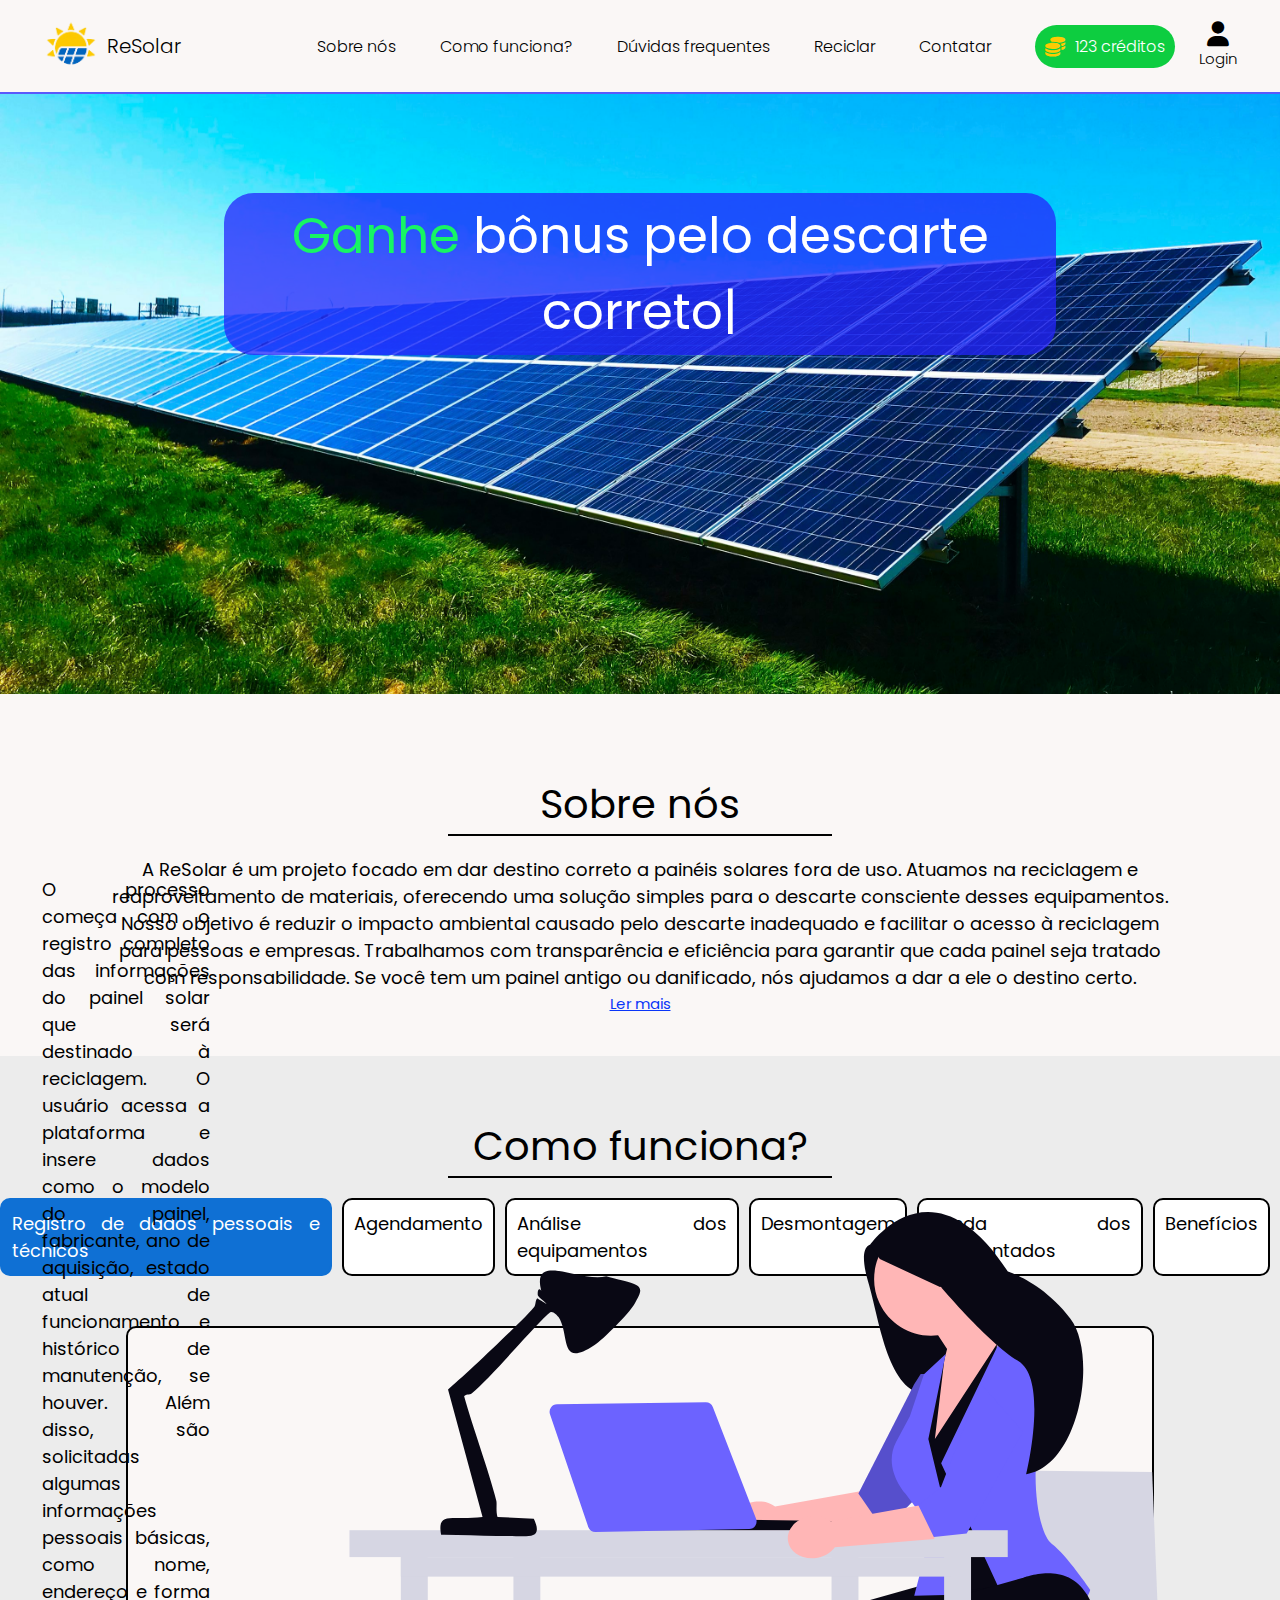
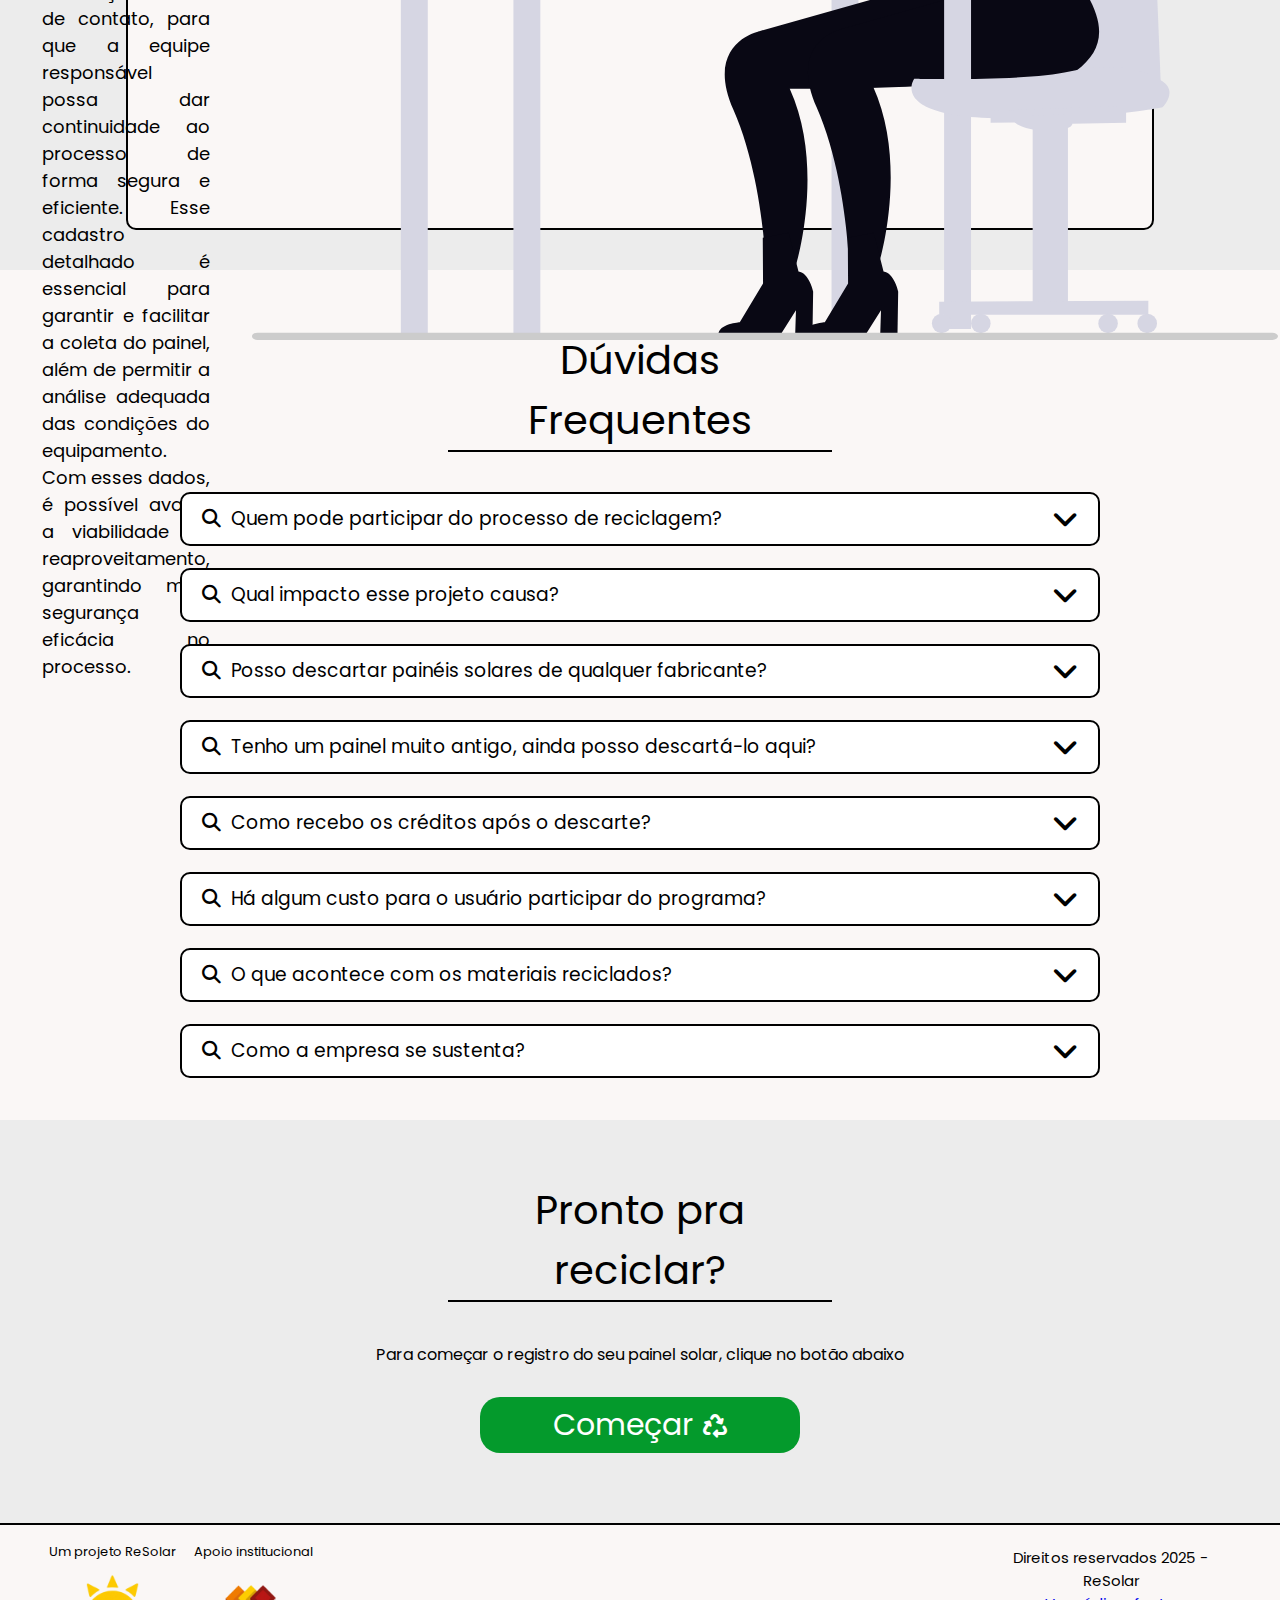
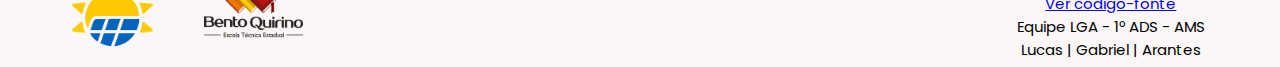
<file: index.html>
<!DOCTYPE html>
<html lang="pt-BR">
    <head>
    <meta charset="UTF-8">
    <meta name="viewport" content="width=device-width, initial-scale=1.0">
    <link rel="stylesheet" href="style.css">
    <link rel="icon" type="image" href="imgs/FavIcon.ico">
    <link rel="stylesheet" href="https://cdnjs.cloudflare.com/ajax/libs/font-awesome/6.7.2/css/all.min.css" integrity="sha512-Evv84Mr4kqVGRNSgIGL/F/aIDqQb7xQ2vcrdIwxfjThSH8CSR7PBEakCr51Ck+w+/U6swU2Im1vVX0SVk9ABhg==" crossorigin="anonymous" referrerpolicy="no-referrer" />
    <title>ReSolar - reciclagem de painéis solares</title>
</head>
<body>

    <button onclick="topFunction()" id="backTop" title="Go to top"><i class="fa-solid fa-angle-up"></i></button> 

    <header>
        <table id="navTable">
            <th id="leftSpace"></th>            
            <th id="navImg">
                <img src="imgs/logo_resolar.png" alt="LogoResolar">
            </th>

            <th id="navTitle">
                <p>ReSolar</p>
            </th>

            <th id="navOptions">
                <a class="navA" href="#sobreNos">Sobre nós</a>
                <a class="navA" href="#comoFunciona">Como funciona?</a>
                <a class="navA" href="#perguntasFrequentes">Dúvidas frequentes</a>
                <a class="navA" href="#reciclar">Reciclar</a>
                <a class="navA" href="mailto:lucas.s.siqueira.2009@gmail.com" target="_blank">Contatar</a>
                <a id="creditos" class="navA"><i class="fa-solid fa-coins"></i>123 créditos </a>
            </th>
            <th id="navLogin">                
                <i id="login" class="fa-solid fa-user"></i>
                <a id="loginTexto">Login</a>
            </th>

            <th id="rightSpace"></th>
        </table>
    </header>


    <div id="bodyBg">
        <img id="fundo" src="imgs/painelSolarFundo.jpg" alt="FundoPainelSolar">
        <h1><span style="color:rgb(23, 245, 100);">Ganhe</span> bônus pelo descarte correto<span id="typeBar">|</span></h1>
    </div>
    

    <div id="sobreNos">
        <h1 id="bodyAbout">Sobre nós</h1>

        <p class="aboutText">A ReSolar é um projeto focado em dar destino correto a painéis solares fora de uso. Atuamos na reciclagem e reaproveitamento de materiais, oferecendo uma solução simples para o descarte consciente desses equipamentos. Nosso objetivo é reduzir o impacto ambiental causado pelo descarte inadequado e facilitar o acesso à reciclagem para pessoas e empresas. Trabalhamos com transparência e eficiência para garantir que cada painel seja tratado com responsabilidade. Se você tem um painel antigo ou danificado, nós ajudamos a dar a ele o destino certo.</p>
        
        <p class="aboutText" id="moreText" style="display: none;">Ao notar o crescimento do uso de energia solar no Brasil e no mundo, percebemos também uma lacuna importante: o descarte adequado de painéis solares que chegam ao fim da vida útil ou são substituídos por modelos mais eficientes. Foi com isso em mente que surgiu a ReSolar — uma iniciativa que conecta usuários a um processo simples e seguro de reciclagem. Quando um painel é descartado por meio da nossa plataforma, ele passa por triagem, desmontagem e reaproveitamento de partes úteis. Materiais como vidro, alumínio, cobre e silício são direcionados para reciclagem industrial. Trabalhamos com responsabilidade ambiental, evitando o acúmulo de resíduos perigosos e promovendo a economia circular. Nosso sistema de creditação também permite que os participantes recebam pelo impacto positivo gerado por sua contribuição.</p>
        
        <p id="lerMais"><a href="" id="lerMaisBtn" onclick="lerMudar(event)">Ler mais</a></p>
    </div>

    <div id="comoFunciona">
        <h1 id="bodyComo">Como funciona?</h1>
        
        <div id="coisas">
            <h3 id="primeiroH3" onclick="comoFunciona(this), op1()">Registro de dados pessoais e técnicos</h3>
            <h3 onclick="comoFunciona(this), op2()">Agendamento</h3>
            <h3 onclick="comoFunciona(this), op3()">Análise dos equipamentos</h3>
            <h3 onclick="comoFunciona(this), op4()">Desmontagem</h3>
            <h3 onclick="comoFunciona(this), op5()">Venda dos desmontados</h3>
            <h3 onclick="comoFunciona(this), op6()">Benefícios</h3>
        </div>

        <div id="comoContent" style="display: flex;">     
           <table style="width: 100%;" id="comoTable">
                <th style="width: 50%;">
                    <p id="comoText"></p>
                </th>

                <th style="width: 50%;">
                    <img src="" alt="ImagemComoFunciona" id="comoImg">
                </th>
            </table>
        </div>
    </div>

    <div id="perguntasFrequentes">
        <h1 id="bodyPerguntas">Dúvidas Frequentes</h1>
        <div id="perguntas">
            <h3 onclick="expand(this)" class="perguntas"><i class="fa-solid fa-magnifying-glass" style="margin: 0 10px 0;"></i>Quem pode participar do processo de reciclagem?<i class="setaExpandir fa-solid fa-angle-down"></i></h3>
            <div class="ans respostaFechada">
                <p>Qualquer pessoa ou empresa que possua painéis solares pode participar do nosso sistema de reciclagem, independentemente da quantidade ou do motivo para o descarte.</p>
            </div>

            <h3 onclick="expand(this)" class="perguntas"><i class="fa-solid fa-magnifying-glass" style="margin: 0 10px 0;"></i>Qual impacto esse projeto causa?<i class="setaExpandir fa-solid fa-angle-down"></i></h3>
            <div class="ans respostaFechada">
                <p>Nosso projeto ajuda a reduzir a poluição ambiental causada pelo descarte incorreto de painéis solares e metais pesados, além de incentivar a reutilização e reciclagem desses materiais, promovendo um consumo mais sustentável.</p>
            </div>

            <h3 onclick="expand(this)" class="perguntas"><i class="fa-solid fa-magnifying-glass" style="margin: 0 10px 0;"></i>Posso descartar painéis solares de qualquer fabricante?<i class="setaExpandir fa-solid fa-angle-down"></i></h3>
            <div class="ans respostaFechada">
                <p>Sim, nosso sistema aceita painéis solares de todas as marcas e modelos, desde que sejam diretamente para geração de energia.</p>
            </div>

            <h3 onclick="expand(this)" class="perguntas"><i class="fa-solid fa-magnifying-glass" style="margin: 0 10px 0;"></i>Tenho um painel muito antigo, ainda posso descartá-lo aqui?<i class="setaExpandir fa-solid fa-angle-down"></i></h3>
            <div class="ans respostaFechada">
                <p>Sim, painéis antigos também são aceitos e você receberá créditos proporcionais ao tempo de uso, incentivando o descarte no momento correto.</p>    
            </div>

            <h3 onclick="expand(this)" class="perguntas"><i class="fa-solid fa-magnifying-glass" style="margin: 0 10px 0;"></i>Como recebo os créditos após o descarte?<i class="setaExpandir fa-solid fa-angle-down"></i></h3>
            <div class="ans respostaFechada">
                <p>Após o fim do processo listado <a href="#comoFunciona">aqui</a>, os créditos são automaticamente adicionados à sua conta para serem usados em descontos em compras futuras.</p>
            </div>

            <h3 onclick="expand(this)" class="perguntas"><i class="fa-solid fa-magnifying-glass" style="margin: 0 10px 0;"></i>Há algum custo para o usuário participar do programa?<i class="setaExpandir fa-solid fa-angle-down"></i></h3>
            <div class="ans respostaFechada">
                <p>Não, o serviço é totalmente gratuito para os usuários, incluindo registro, coleta e reciclagem.</p>
            </div>

            <h3 onclick="expand(this)" class="perguntas"><i class="fa-solid fa-magnifying-glass" style="margin: 0 10px 0;"></i>O que acontece com os materiais reciclados?<i class="setaExpandir fa-solid fa-angle-down"></i></h3>
            <div class="ans respostaFechada">
                <p>Os materiais são separados e vendidos para empresas que reaproveitam vidro, silício, chumbo e outros componentes, contribuindo para a economia circular e redução de resíduos.</p>
            </div>

            <h3 onclick="expand(this)" class="perguntas"><i class="fa-solid fa-magnifying-glass" style="margin: 0 10px 0;"></i>Como a empresa se sustenta?<i class="setaExpandir fa-solid fa-angle-down"></i></h3>
            <div class="ans respostaFechada">
                <p>Uma porcentagem dos lucros recebidos nas vendas dos painéis solares reparados e das matérias primas recicladas é voltada para a empresa e uma outra porcentagem é voltada para a bonificação dos usuários.</p>
            </div>
        </div>
    </div>

    <div id="reciclar">
        <h3 id="bodyReciclar">Pronto pra reciclar?</h3>
        <p id="reciclarOrientações">Para começar o registro do seu painel solar, clique no botão abaixo</p>
        
        <h3 id="reciclarBotão" onclick="abrirReciclar(url)">Começar<i class="fa-solid fa-recycle"></i></h3>
    </div>

    <footer>
        <table style="width: 100%;">
            <th id="leftSpace"></th>            
            <th id="footerImg">
                <div id="resolarFooter">
                    <p>Um projeto ReSolar</p>
                    <img src="imgs/logo_resolar.png" alt="ResolarLogoFooter">
                </div>

                <div id="bentãoFooter">
                    <p>Apoio institucional</p>
                    <img src="imgs/BentãoLogo.png" alt="BentãoLogo">   
                </div>

            </th>

            <th id="footerRights">
                    <h3>Direitos reservados 2025 - ReSolar</h3>
                    <a href="https://github.com/siqueira2009/resolar" target="_blank">Ver código-fonte</a>
                    <h3>Equipe LGA - 1º ADS - AMS</h3>
                    <h3>Lucas | Gabriel | Arantes</h3>
            </th>

            <th id="rightSpace"></th>
        </table>
    </footer>
    <script src="script.js"></script>
</body>
</html>
</file>
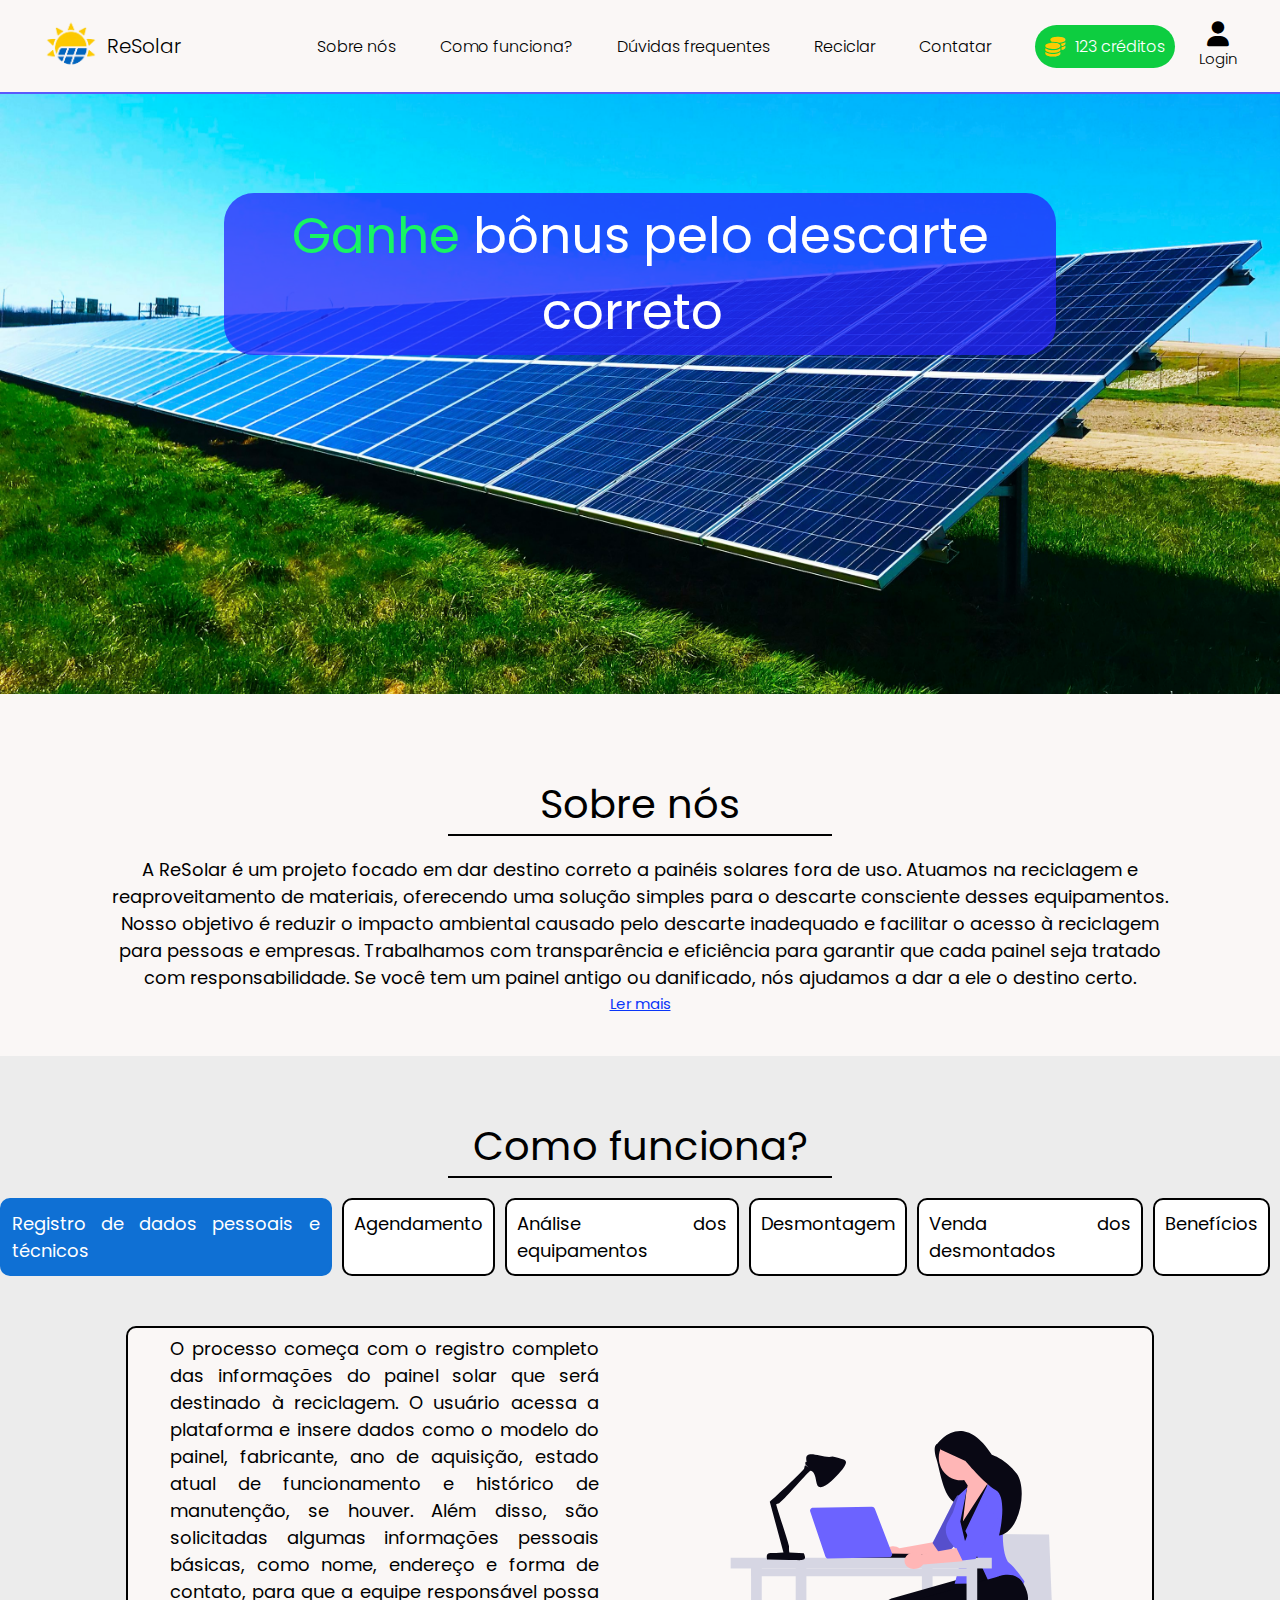
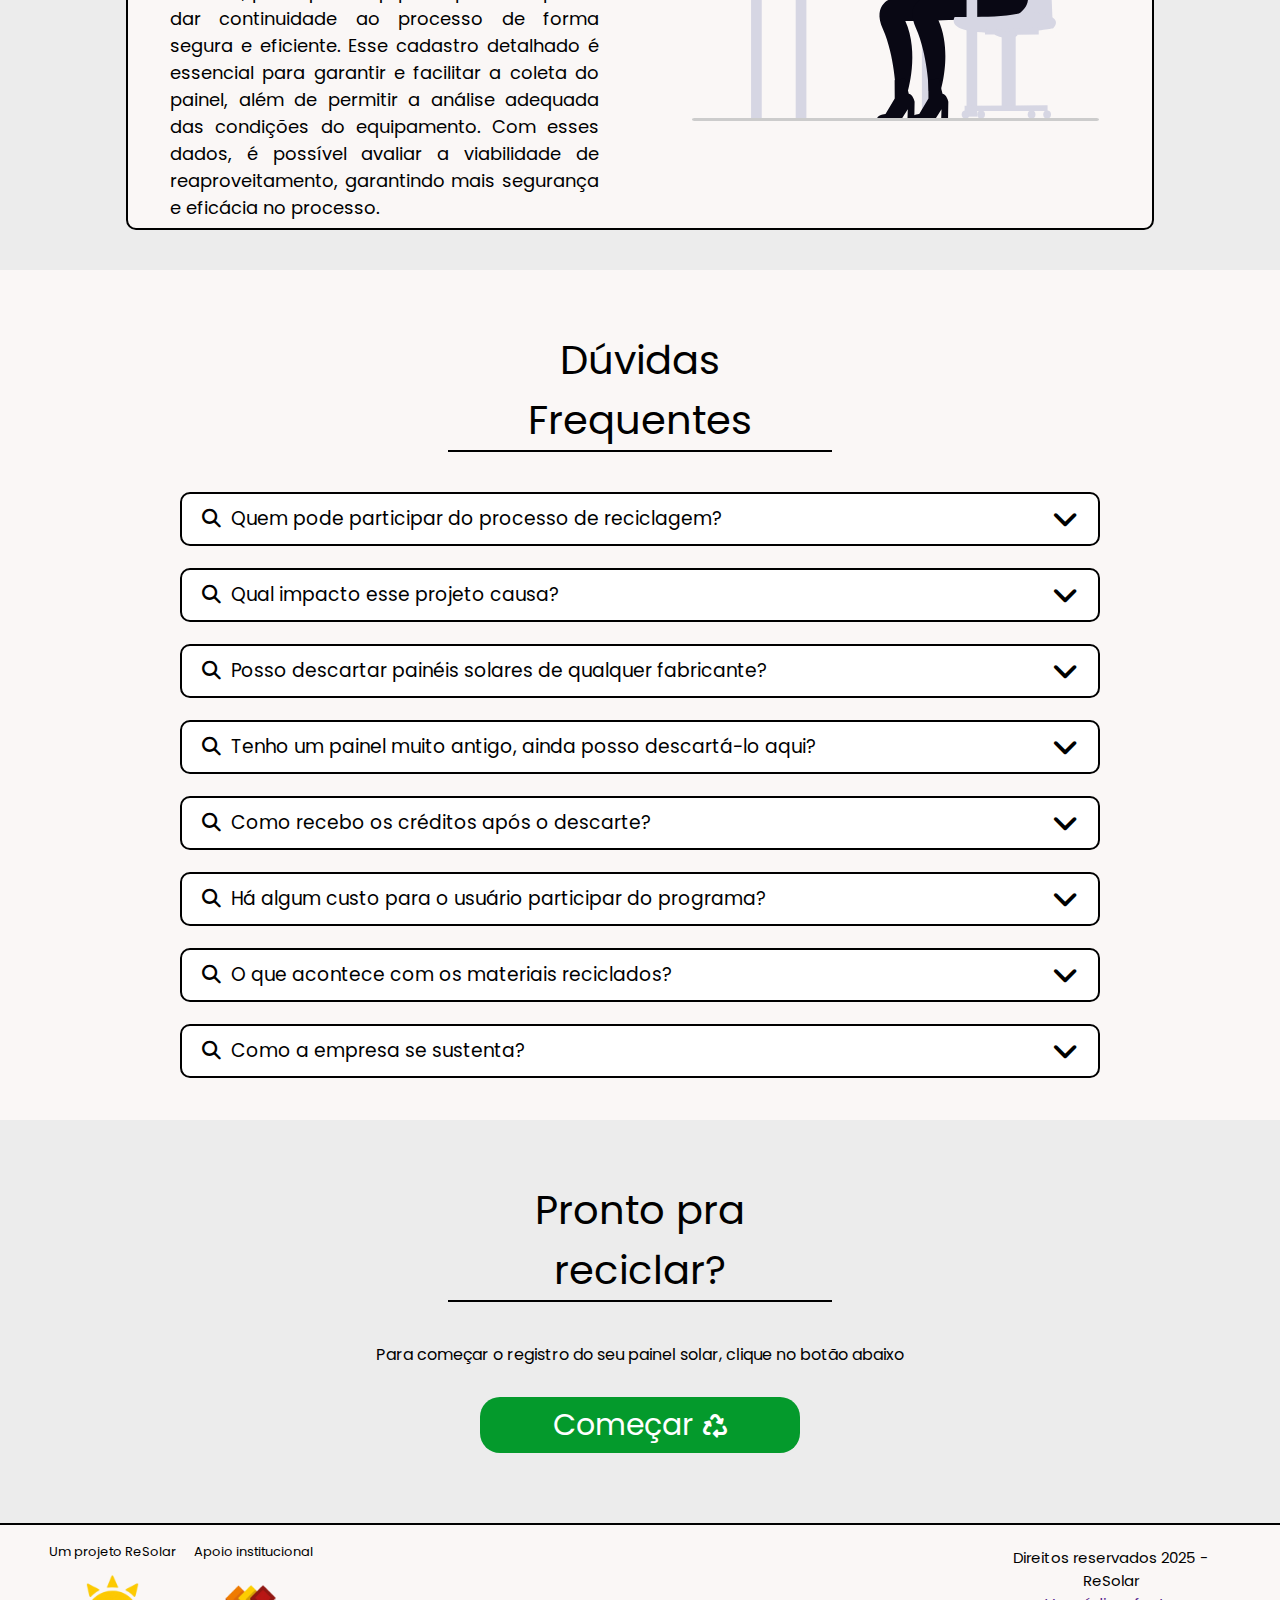
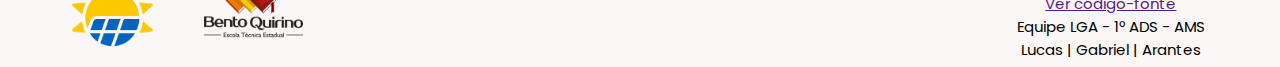
<file: HomePage/index.html>
<!DOCTYPE html>
<html lang="pt-BR">
    <head>
    <meta charset="UTF-8">
    <meta name="viewport" content="width=device-width, initial-scale=1.0">
    <link rel="stylesheet" href="../HomePage/style.css">
    <link rel="icon" type="image" href="../imgs/FavIcon.ico">
    <link rel="stylesheet" href="https://cdnjs.cloudflare.com/ajax/libs/font-awesome/6.7.2/css/all.min.css" integrity="sha512-Evv84Mr4kqVGRNSgIGL/F/aIDqQb7xQ2vcrdIwxfjThSH8CSR7PBEakCr51Ck+w+/U6swU2Im1vVX0SVk9ABhg==" crossorigin="anonymous" referrerpolicy="no-referrer" />
    <title>ReSolar - reciclagem de painéis solares</title>
</head>
<body>

    <button onclick="topFunction()" id="backTop" title="Go to top"><i class="fa-solid fa-angle-up"></i></button> 

    <header>
        <table id="navTable">
            <th id="leftSpace"></th>            
            <th id="navImg">
                <img src="../imgs/logo_resolar.png" alt="LogoResolar">
            </th>

            <th id="navTitle">
                <p>ReSolar</p>
            </th>

            <th id="navOptions">
                <a class="navA" href="#sobreNos">Sobre nós</a>
                <a class="navA" href="#comoFunciona">Como funciona?</a>
                <a class="navA" href="#perguntasFrequentes">Dúvidas frequentes</a>
                <a class="navA" href="#reciclar">Reciclar</a>
                <a class="navA" href="mailto:lucas.s.siqueira.2009@gmail.com" target="_blank">Contatar</a>
                <a id="creditos" class="navA"><i class="fa-solid fa-coins"></i>123 créditos </a>
            </th>
            <th id="navLogin">                
                <i id="login" class="fa-solid fa-user"></i>
                <a id="loginTexto">Login</a>
            </th>

            <th id="rightSpace"></th>
        </table>
    </header>


    <div id="bodyBg">
        <img id="fundo" src="../imgs/painelSolarFundo.jpg" alt="FundoPainelSolar">
        <h1><span style="color:rgb(23, 245, 100);">Ganhe</span> bônus pelo descarte correto<span id="typeBar">|</span></h1>
    </div>
    

    <div id="sobreNos">
        <h1 id="bodyAbout">Sobre nós</h1>

        <p class="aboutText">A ReSolar é um projeto focado em dar destino correto a painéis solares fora de uso. Atuamos na reciclagem e reaproveitamento de materiais, oferecendo uma solução simples para o descarte consciente desses equipamentos. Nosso objetivo é reduzir o impacto ambiental causado pelo descarte inadequado e facilitar o acesso à reciclagem para pessoas e empresas. Trabalhamos com transparência e eficiência para garantir que cada painel seja tratado com responsabilidade. Se você tem um painel antigo ou danificado, nós ajudamos a dar a ele o destino certo.</p>
        
        <p class="aboutText" id="moreText" style="display: none;">Ao notar o crescimento do uso de energia solar no Brasil e no mundo, percebemos também uma lacuna importante: o descarte adequado de painéis solares que chegam ao fim da vida útil ou são substituídos por modelos mais eficientes. Foi com isso em mente que surgiu a ReSolar — uma iniciativa que conecta usuários a um processo simples e seguro de reciclagem. Quando um painel é descartado por meio da nossa plataforma, ele passa por triagem, desmontagem e reaproveitamento de partes úteis. Materiais como vidro, alumínio, cobre e silício são direcionados para reciclagem industrial. Trabalhamos com responsabilidade ambiental, evitando o acúmulo de resíduos perigosos e promovendo a economia circular. Nosso sistema de creditação também permite que os participantes recebam pelo impacto positivo gerado por sua contribuição.</p>
        
        <p id="lerMais"><a href="" id="lerMaisBtn" onclick="lerMudar(event)">Ler mais</a></p>
    </div>

    <div id="comoFunciona">
        <h1 id="bodyComo">Como funciona?</h1>
        
        <div id="coisas">
            <h3 id="primeiroH3" onclick="comoFunciona(this), op1()">Registro de dados pessoais e técnicos</h3>
            <h3 onclick="comoFunciona(this), op2()">Agendamento</h3>
            <h3 onclick="comoFunciona(this), op3()">Análise dos equipamentos</h3>
            <h3 onclick="comoFunciona(this), op4()">Desmontagem</h3>
            <h3 onclick="comoFunciona(this), op5()">Venda dos desmontados</h3>
            <h3 onclick="comoFunciona(this), op6()">Benefícios</h3>
        </div>

        <div id="comoContent" style="display: flex;">     
           <table style="width: 100%;" id="comoTable">
                <th style="width: 50%;">
                    <p id="comoText"></p>
                </th>

                <th style="width: 50%;">
                    <img src="" alt="ImagemComoFunciona" id="comoImg">
                </th>
            </table>
        </div>
    </div>

    <div id="perguntasFrequentes">
        <h1 id="bodyPerguntas">Dúvidas Frequentes</h1>
        <div id="perguntas">
            <h3 onclick="expand(this)" class="perguntas"><i class="fa-solid fa-magnifying-glass" style="margin: 0 10px 0;"></i>Quem pode participar do processo de reciclagem?<i class="setaExpandir fa-solid fa-angle-down"></i></h3>
            <div class="ans respostaFechada">
                <p>Qualquer pessoa ou empresa que possua painéis solares pode participar do nosso sistema de reciclagem, independentemente da quantidade ou do motivo para o descarte.</p>
            </div>

            <h3 onclick="expand(this)" class="perguntas"><i class="fa-solid fa-magnifying-glass" style="margin: 0 10px 0;"></i>Qual impacto esse projeto causa?<i class="setaExpandir fa-solid fa-angle-down"></i></h3>
            <div class="ans respostaFechada">
                <p>Nosso projeto ajuda a reduzir a poluição ambiental causada pelo descarte incorreto de painéis solares e metais pesados, além de incentivar a reutilização e reciclagem desses materiais, promovendo um consumo mais sustentável.</p>
            </div>

            <h3 onclick="expand(this)" class="perguntas"><i class="fa-solid fa-magnifying-glass" style="margin: 0 10px 0;"></i>Posso descartar painéis solares de qualquer fabricante?<i class="setaExpandir fa-solid fa-angle-down"></i></h3>
            <div class="ans respostaFechada">
                <p>Sim, nosso sistema aceita painéis solares de todas as marcas e modelos, desde que sejam diretamente para geração de energia.</p>
            </div>

            <h3 onclick="expand(this)" class="perguntas"><i class="fa-solid fa-magnifying-glass" style="margin: 0 10px 0;"></i>Tenho um painel muito antigo, ainda posso descartá-lo aqui?<i class="setaExpandir fa-solid fa-angle-down"></i></h3>
            <div class="ans respostaFechada">
                <p>Sim, painéis antigos também são aceitos e você receberá créditos proporcionais ao tempo de uso, incentivando o descarte no momento correto.</p>    
            </div>

            <h3 onclick="expand(this)" class="perguntas"><i class="fa-solid fa-magnifying-glass" style="margin: 0 10px 0;"></i>Como recebo os créditos após o descarte?<i class="setaExpandir fa-solid fa-angle-down"></i></h3>
            <div class="ans respostaFechada">
                <p>Após o fim do processo listado <a href="#comoFunciona">aqui</a>, os créditos são automaticamente adicionados à sua conta para serem usados em descontos em compras futuras.</p>
            </div>

            <h3 onclick="expand(this)" class="perguntas"><i class="fa-solid fa-magnifying-glass" style="margin: 0 10px 0;"></i>Há algum custo para o usuário participar do programa?<i class="setaExpandir fa-solid fa-angle-down"></i></h3>
            <div class="ans respostaFechada">
                <p>Não, o serviço é totalmente gratuito para os usuários, incluindo registro, coleta e reciclagem.</p>
            </div>

            <h3 onclick="expand(this)" class="perguntas"><i class="fa-solid fa-magnifying-glass" style="margin: 0 10px 0;"></i>O que acontece com os materiais reciclados?<i class="setaExpandir fa-solid fa-angle-down"></i></h3>
            <div class="ans respostaFechada">
                <p>Os materiais são separados e vendidos para empresas que reaproveitam vidro, silício, chumbo e outros componentes, contribuindo para a economia circular e redução de resíduos.</p>
            </div>

            <h3 onclick="expand(this)" class="perguntas"><i class="fa-solid fa-magnifying-glass" style="margin: 0 10px 0;"></i>Como a empresa se sustenta?<i class="setaExpandir fa-solid fa-angle-down"></i></h3>
            <div class="ans respostaFechada">
                <p>Uma porcentagem dos lucros recebidos nas vendas dos painéis solares reparados e das matérias primas recicladas é voltada para a empresa e uma outra porcentagem é voltada para a bonificação dos usuários.</p>
            </div>
        </div>
    </div>

    <div id="reciclar">
        <h3 id="bodyReciclar">Pronto pra reciclar?</h3>
        <p id="reciclarOrientações">Para começar o registro do seu painel solar, clique no botão abaixo</p>
        
        <h3 id="reciclarBotão" onclick="abrirReciclar(url)">Começar<i class="fa-solid fa-recycle"></i></h3>
    </div>

    <footer>
        <table style="width: 100%;">
            <th id="leftSpace"></th>            
            <th id="footerImg">
                <div id="resolarFooter">
                    <p>Um projeto ReSolar</p>
                    <img src="../imgs/logo_resolar.png" alt="ResolarLogoFooter">
                </div>

                <div id="bentãoFooter">
                    <p>Apoio institucional</p>
                    <img src="../imgs/BentãoLogo.png" alt="BentãoLogo">   
                </div>

            </th>

            <th id="footerRights">
                    <h3>Direitos reservados 2025 - ReSolar</h3>
                    <a href="">Ver código-fonte</a>
                    <h3>Equipe LGA - 1º ADS - AMS</h3>
                    <h3>Lucas | Gabriel | Arantes</h3>
            </th>

            <th id="rightSpace"></th>
        </table>
    </footer>
    <script src="../HomePage/script.js"></script>
</body>
</html>
</file>
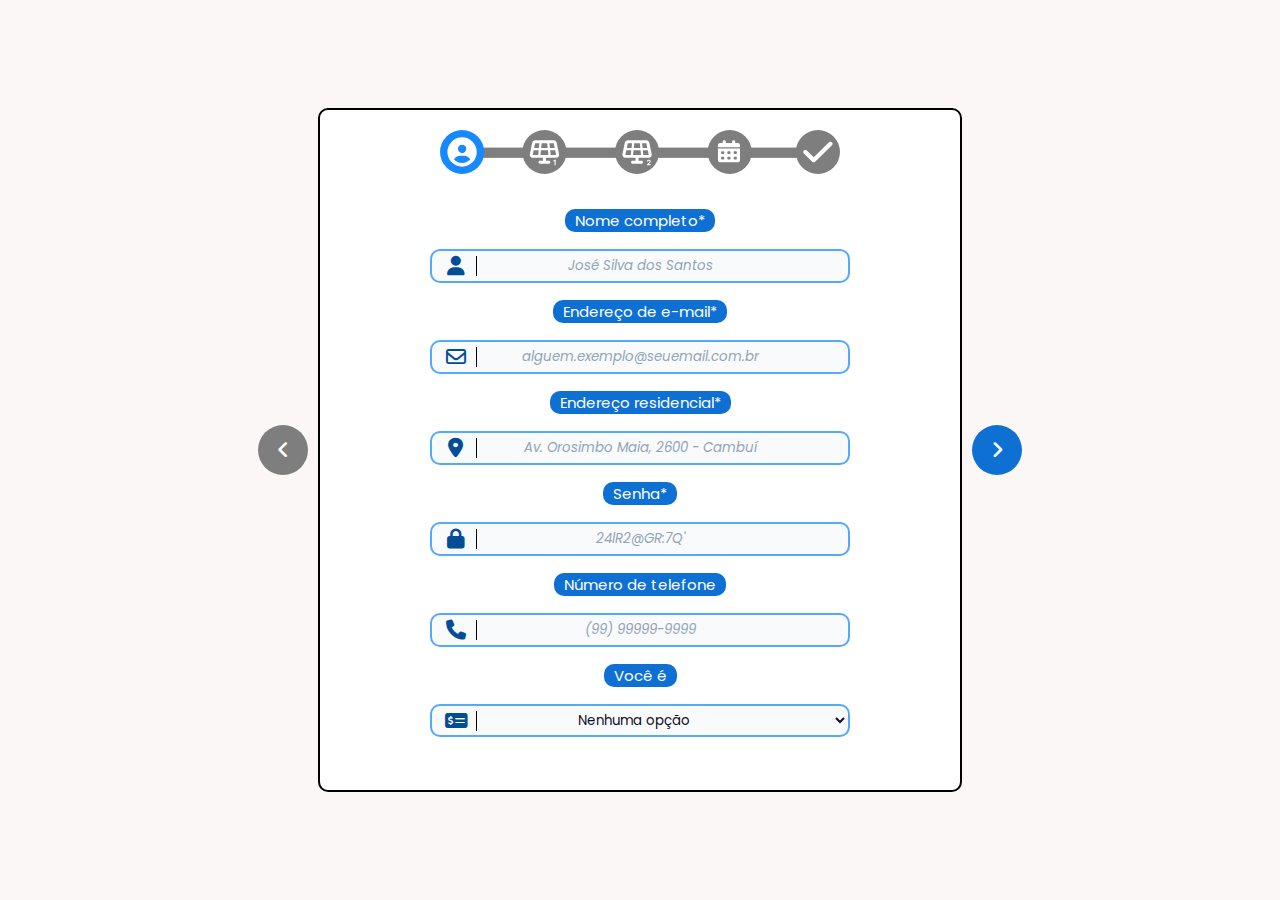
<file: Forms/forms.html>
<!DOCTYPE html>
<html lang="pt-BR">
<head>
    <meta charset="UTF-8">
    <meta name="viewport" content="width=device-width, initial-scale=1.0">
    <link rel="stylesheet" href="../Forms/style.css">
    <link rel="icon" type="image" href="../imgs/FavIcon.ico">
    <link rel="stylesheet" href="https://cdnjs.cloudflare.com/ajax/libs/font-awesome/6.7.2/css/all.min.css" integrity="sha512-Evv84Mr4kqVGRNSgIGL/F/aIDqQb7xQ2vcrdIwxfjThSH8CSR7PBEakCr51Ck+w+/U6swU2Im1vVX0SVk9ABhg==" crossorigin="anonymous" referrerpolicy="no-referrer" />
    <title>ReSolar - Registro</title>
</head>
<body>
    <button id="voltar" onclick="voltar()"><i class="fa-solid fa-angle-left"></i></button>

    <div id="body">
        <img src="../imgs/Forms/Etapa_1.svg" alt="" id="imgEtapa">

        <form id="formPessoal" style="display: flex;" onsubmit="submitForm()">
            <p class="formTitle">Nome completo*</p>
            <div class="inputIconContainer">
                <i class="fa-solid fa-user inputIcons"></i>
                <input id="nomeCompleto" name="nomeCompleto" type="text" class="input" placeholder="José Silva dos Santos" required>
            </div>
            
            <p class="formTitle">Endereço de e-mail*</p>
            <div class="inputIconContainer">
                <i class="fa-regular fa-envelope inputIcons"></i>  
                <input id="email" name="email" type="email" class="input" placeholder="alguem.exemplo@seuemail.com.br" required>
            </div>

            <p class="formTitle">Endereço residencial*</p>
            <div class="inputIconContainer">
                <i class="fa-solid fa-location-dot inputIcons"></i>
                <input id="endereço" name="endereço" type="text" class="input" placeholder="Av. Orosimbo Maia, 2600 - Cambuí" required>
            </div>

            <p class="formTitle">Senha*</p>
            <div class="inputIconContainer">
                <i class="fa-solid fa-lock inputIcons"></i>
                <input id="senha" name="senha" type="password" class="input" placeholder="24lR2@GR:7Q'" required>
            </div>

            <p class="formTitle">Número de telefone</p>
            <div class="inputIconContainer">
                <i class="fa-solid fa-phone inputIcons"></i>
                <input id="telefone" name="telefone" type="text" class="input" placeholder="(99) 99999-9999">
            </div>

            <p class="formTitle">Você é</p>
            <div class="inputIconContainer">
                <i class="fa-solid fa-money-check-dollar inputIcons"></i>
                <select id="tipoPessoa" style="height: 33px;" name="tipoPessoa" class="input">
                    <option value="------" selected>Nenhuma opção</option>
                    <option value="Pessoa Física" class="options">CPF - Pessoa Física</option>
                    <option value="Pessoa Jurídica" class="options">CNPJ - Pessoa Jurídica</option>
                </select>
            </div>
        </form>

        <form id="formPainel" style="display: none;">
            <p class="formTitle">Marca*</p>
            <div class="inputIconContainer">
                <i class="fa-solid fa-store inputIcons"></i>
                <input id="marca" name="marca" type="text" class="input" placeholder="Jinko, BYD, Canadian Solar..." required>
            </div>

            <p class="formTitle">Modelo*</p>
            <div class="inputIconContainer">
                <i class="fa-solid fa-tag inputIcons"></i>
                <input id="modelo" name="modelo" type="text" class="input" placeholder="TigerNeo, MLK-36, CS6W-550MS..." required>
            </div>
            
            <p class="formTitle">Potência (em Watts)</p>
            <div class="inputIconContainer">
                <i class="fa-solid fa-bolt inputIcons"></i>
                <input id="potência" name="potência" type="text" class="input" placeholder="300W" required>
            </div>

            <p class="formTitle">Ano de fabricação*</p>
            <div class="inputIconContainer">
                <i class="fa-solid fa-gear inputIcons"></i>  
                <input id="dataFabri" name="dataFabri" type="date" class="input" required>
            </div>

            <p class="formTitle">Ano de instalação*</p>
            <div class="inputIconContainer">
                <i class="fa-solid fa-toolbox inputIcons"></i>
                <input id="dataInst" name="dataInst" type="date" class="input" placeholder="440W" min="0" required>
            </div>

            <p class="formTitle">Qual é o tipo do inversor solar?*</p>
            <div class="inputIconContainer">
                <i class="fa-solid fa-power-off inputIcons"></i>
                <select id="inversor" style="height: 33px;" name="tipoInversor" class="input" required>
                    <option value="" disabled selected></option>
                    <option value="On-Grid" class="options">On-Grid</option>
                    <option value="Off-Grid" class="options">Off-Grid</option>
                    <option value="String" class="options">String</option>
                    <option value="Híbrido" class="options">Híbrido</option>
                    <option value="Microinversor" class="options">Microinversor</option>
                    <option value="Central" class="options">Central</option>
                </select>
            </div>
        </form>
        
        <form id="formPainel2" style="display: none;">
            <p class="formTitle">Qual é o tipo do painel?*</p>
            <div class="inputIconContainer">
                <i class="fa-solid fa-solar-panel inputIcons"></i>
                <select id="tipo" style="height: 33px;" name="tipoPainel" class="input" required>
                    <option value="" disabled selected></option>
                    <option value="Monocristalino" class="options">Monocristalino</option>
                    <option value="Policristalino" class="options">Policristalino</option>
                    <option value="Híbrido" class="options">Híbrido</option>
                    <option value="Filme fino" class="options">Filme fino (a-Si, CdTe, CIGS)</option>
                </select>
            </div>

            <p class="formTitle">Este painel ainda funciona?*</p>
            <div class="inputIconContainer">
                <i class="fa-solid fa-sun inputIcons"></i>
                <select id="funcionamento" style="height: 33px;" name="funcionamento" class="input" required>
                    <option value="" disabled selected></option>
                    <option value="Sim" class="options">Sim</option>
                    <option value="Parcialmente" class="options">Parcialmente</option>
                    <option value="Não" class="options">Não</option>
                </select>
            </div>
            
            <p class="formTitle">Qual é o estado deste painel?*</p>
            <div class="inputIconContainer">
                <i class="fa-solid fa-certificate inputIcons"></i>
                <select id="estado" style="height: 33px;" name="estado" class="input" required>
                    <option value="" disabled selected></option>
                    <option value="Inteiro" class="options">Inteiro</option>
                    <option value="Trincado" class="options">Trincado</option>
                    <option value="Quebrado" class="options">Quebrado</option>
                </select>
            </div>

            <p class="formTitle">Motivo para descarte*</p>
            <div class="inputIconContainer">
                <i class="fa-solid fa-pencil inputIcons"></i>
                <select id="motivo" style="height: 33px;" name="motivo" class="input" required>
                    <option value="" disabled selected></option>
                    <option value="Quebra" class="options">Quebra</option>
                    <option value="Fim da vida útil" class="options">Fim da vida útil (25 ~ 30 anos)</option>
                    <option value="Troca" class="options">Troca</option>
                    <option value="Desinstalação" class="options">Desinstalação</option>
                </select>
            </div>

            <p class="formTitle">Quantidade de painéis*</p>
            <div class="inputIconContainer">
                <i class="fa-solid fa-hashtag inputIcons"></i>
                <input id="quantidade" name="quantidade" type="number" class="input" placeholder="1, 4, 6..." min="1" required>
            </div>
            
            <p class="formTitle">Imagens</p>
            <div class="inputIconContainer">
                <i class="fa-solid fa-images inputIcons"></i>
                <input id="imagens" name="imagens" type="file" class="input" min="1" accept="image/*">
            </div>
        </form>

        <form id="formData" style="display: none;">

            <p class="formTitle">Data para coleta*</p>
            <div class="inputIconContainer">
                <i class="fa-solid fa-calendar-days inputIcons"></i>  
                <input id="inputDateColeta" name="dataColeta" type="date" class="input" required min="" max="" onchange="atualizarResumo()" required>
            </div>

            <p class="formTitle">Hora para coleta*</p>
            <div class="inputIconContainer">
                <i class="fa-solid fa-clock inputIcons"></i>  
                <input id="inputTimeColeta" name="horaColeta" type="time" class="input" required min="08:00" max="17:00" onchange="atualizarResumo()" required>
            </div>

            <p class="formTitle">Endereço para coleta*</p>
            <div class="inputIconContainer" style="margin-bottom: 0px;">
                <i class="fa-solid fa-truck inputIcons"></i>  
                <input style="padding: 0px 12% 0px;" id="endereçoColeta" name="endereçoColeta" type="text" class="input" placeholder="Rua dos Andradas, 140 –  Santa Ifigênia" onchange="atualizarResumo()" required>
            </div>
            <div class="inputIconContainer" style="margin-top: 5px;">
                <input style="width: 10%" id="mesmoEndereço" name="mesmoEndereço" type="checkbox" class="input" onchange="pegarEndereço()">
                <label for="endereçoColeta" id="mesmoEndereçoLabel">Usar mesmo endereço residencial?</label>
            </div>

            <h4 id="resumoAgendamento"></h4>

        </form>

        <div id="resumoFinal" style="display: none;">
            <table id="resumoTable" style="width: 100%;">
                <tr>
                    <th>Nome</th>
                    <td id="tableNome"></td>
                </tr>
                <tr>
                    <th>E-mail</th>
                    <td id="tableEmail"></td>
                </tr>
                <tr>
                    <th>Endereço</th>
                    <td id="tableEndereco"></td>
                </tr>
                <tr>
                    <th>Telefone</th>
                    <td id="tableTelefone"></td>
                </tr>
                <tr>
                    <th>Tipo de pessoa</th>
                    <td id="tableTipoPessoa"></td>
                </tr>
                <tr>
                    <th>Marca</th>
                    <td id="tableMarca"></td>
                </tr>
                <tr>
                    <th>Modelo</th>
                    <td id="tableModelo"></td>
                </tr>

                <tr>
                    <th>Potência</th>
                    <td id="tablePotencia"></td>
                </tr>

                <tr>
                    <th>Ano de fabricação</th>
                    <td id="tableDataFabricacao"></td>
                </tr>

                <tr>
                    <th>Ano de instalação</th>
                    <td id="tableDataInstalacao"></td>
                </tr>

                <tr>
                    <th>Tipo de inversor</th>
                    <td id="tableTipoInversor"></td>
                </tr>

                <tr>
                    <th>Tipo de painel</th>
                    <td id="tableTipoPainel"></td>
                </tr>

                <tr>
                    <th>Estado de funcionalidade</th>
                    <td id="tableEstadoFuncionalidade"></td>
                </tr>

                <tr>
                    <th>Estado físico</th>
                    <td id="tableEstadoFisico"></td>
                </tr>

                <tr>
                    <th>Motivo para descarte</th>
                    <td id="tableMotivoDescarte"></td>
                </tr>

                <tr>
                    <th>Quantidade de painéis</th>
                    <td id="tableQuantidadePaineis"></td>
                </tr>

                <tr>
                    <th>Data de coleta</th>
                    <td id="tableDataColeta"></td>
                </tr>

                <tr>
                    <th>Horário para coleta</th>
                    <td id="tableHorarioColeta"></td>
                </tr>

                <tr>
                    <th>Endereço para coleta</th>
                    <td id="tableEnderecoColeta"></td>
                </tr>
            </table>
        </div>

        <div id="completo" style="display: none">
            <img src="../imgs/Forms/FormsCompleted.svg" alt="Forms Completo" id="imgCompleto">   
            <h2 id="completoTitle">Registro completo!</h2>
            <h5 id="códigoPedido"></h5>
        </div>
    </div>

    
    <button id="avançar" type="button" onclick="avancar()"><i class="fa-solid fa-angle-right"></i></button>

    <script src="../Forms/script.js"></script>
</body>
</html>
</file>
<file: style.css>
@import url('https://fonts.googleapis.com/css2?family=Poppins:ital,wght@0,100;0,200;0,300;0,400;0,500;0,600;0,700;0,800;0,900;1,100;1,200;1,300;1,400;1,500;1,600;1,700;1,800;1,900&family=Roboto:ital,wght@0,100..900;1,100..900&display=swap');
*{
    margin: 0;
    padding: 0;
}

html {
  scroll-behavior: smooth;
}

body {
    margin: 0;
    background-color: #FAF7F6;
}

#navTable {
    width: 100%;
    border-bottom: 2px rgba(36, 36, 252, 0.75) solid;

    user-select: none;
}

#navOptions {
    padding: 20px 0px 20px;
    width: 80%;
    text-align: right;
}

#navImg {
    text-align: left;
}

#navTitle {
    font-family: "Poppins", sans-serif;
    font-weight: 300;
    font-style: normal;
    font-size: 14px;
    color: black;
}

#navImg img{
    width: 110%;
    height: 110%;
}

#rightSpace, #leftSpace {
    width: 3%;
}

.navA {
    font-family: "Poppins", sans-serif;
    font-weight: 300;
    font-style: normal;
    font-size: 16px;
    color: black;
    cursor: pointer;

    margin: 0px 20px 0px;
    text-decoration: none;
}

.navA:hover {
    color: blue;
}

#navTitle p {
    font-size: 20px;
    margin-left: 10px;
}

#fundo {
    width: 100%;
    height: 600px;
    object-fit: cover;
    object-position: 0px -250px;
    background-size: cover;
}

#bodyBg h1 {
    position: absolute;
    top: 30%;
    left: 50%;
    transform: translate(-50%, -50%);

    font-family: "Poppins", sans-serif;
    font-weight: 400;
    font-size: 50px;

    width: 65%;
    text-align: center;

    color: white;

    background-color: rgba(36, 36, 252, 0.75);
    border-radius: 30px;
    padding: 5px 0px 5px;

    user-select: none;
}

#bodyBg {
    position: relative;
    display: flex;
}

#bodyAbout, #bodyComo, #bodyPerguntas, #bodyReciclar {
    font-family: "Poppins", sans-serif;
    font-weight: 400;
    font-size: 40px;
    color: black;

    border-bottom: 2px black solid;

    text-align: center;
    margin: 0 auto;
    margin-top: 40px;

    width: 30%;

    user-select: none;
}

.aboutText, .comoText {
    margin: 20px 100px 0px;

    font-family: "Poppins", sans-serif;
    font-weight: 400;

    font-size: 18px;
    text-align: center;
}

#lerMais {
    text-align: center;

    font-family: "Poppins", sans-serif;
    font-weight: 400;

    user-select: none;
}

#lerMais a {
    color: rgb(10, 53, 248);
}

#sobreNos {
    padding-top: 40px;
    padding-bottom: 40px;
}

#comoFunciona {
    background-color: #ececec;

    padding-top: 20px;
    padding-bottom: 40px;
}

#coisas {
    display: flex;
    padding-top: 20px;
    justify-content: center;

    user-select: none;
}

#coisas h3 {
    padding: 10px 10px 10px;
    margin-right: 10px;
    margin-bottom: 10px;
    border-radius: 10px;

    display: inline-block;
    text-align: justify;

    font-family: "Poppins", sans-serif;
    font-weight: 400;
    font-size: 18px;
    color: black;

    border: 2px black solid;
}

#coisas h3:hover {
    background-color: #1689fe;
    color: white;
    border: none;
    cursor: pointer;
    border: 2px #1689fe solid;
}

#comoContent {
    margin: 0 auto;
    margin-top: 40px;
    border-radius: 10px;
    border: 2px black solid;

    width: 80%;
    height: 500px;

    background-color: #FAF7F6;

    align-items: center;
    justify-content: center;
}

#comoText {
    margin: 10px 40px 10px;

    text-align: justify;
    font-family: "Poppins", sans-serif;
    font-weight: 400;
    font-size: 18px;
    color: black;
}

#perguntasFrequentes {

    padding-top: 20px;
    padding-bottom: 40px;
}

.perguntas {
    background-color: #ffffff;
    border: 2px black solid;
    border-radius: 10px;
    margin: 20px 0px 0px;
    width: 70%;
    padding: 10px 10px 10px;
    font-family: "Poppins", sans-serif;
    font-weight: 400;
    cursor: pointer;
}

#perguntas {
    margin-top: 20px;
    display: flex;
    flex-direction: column;
    align-items: center;
    justify-content: center;
}

.setaExpandir {
    float: right; 
    font-size: 30px; 
    margin: 0 10px 0;
}

.ans {
    background-color: #ffffff;
    padding: 0 10px 0;
    width: 70%;
    height: 0px;
    border: 2px black solid;
    border-top: none;
    display: flex;
    align-items: center;
    border-bottom-left-radius: 10px;
    border-bottom-right-radius: 10px;
}

.ans a {
    color: rgb(10, 53, 248);
}

.ans p {
    font-family: "Poppins", sans-serif;
    font-weight: 400;

    margin: 10px 10px 10px;
}

#reciclar {
    padding-top: 20px;
    padding-bottom: 40px;
    text-align: center;
    background-color: #ececec;
}

#reciclarOrientações {
    font-family: "Poppins", sans-serif;
    font-weight: 400;

    margin: 40px 0px 10px;
}

#reciclarBotão {
    margin: 30px auto;

    font-family: "Poppins", sans-serif;
    font-weight: 400;

    font-size: 30px;

    background-color: #049a2c;
    color: white;
    width: 25%;
    padding: 5px 0px 5px;

    border-radius: 20px;

    cursor: pointer;
}

#reciclarBotão:hover {
    background-color: #06b033;
}

.fa-recycle {
    font-size: 24px;
    padding-left: 10px;
}

#creditos {
    background-color: #0dcd40;
    color: white;
    width: 10%;
    padding: 10px 10px 10px;
    border-radius: 100px;
}

.fa-coins {
    color: #fecb02;
    text-align: left;
    font-size: 20px;
    vertical-align: middle;
    padding-right: 10px;
}

footer {
    border-top: 2px black solid;
    padding: 15px 0px 0px;
}

#footerImg {
    display: flex;
    width: 30%;
}

#footerRights {
    width: 20%;
}

#footerRights h3, a {
    text-align: center;
    font-family: "Poppins", sans-serif;
    font-weight: 400;
    font-size: 15px;
}

#footerImg img {
    width: 70%;
}

#footerImg p {
    font-family: "Poppins", sans-serif;
    font-weight: 400;
    font-size: 13px;
}

#backTop {
    opacity: 0;
    position: fixed;
    bottom: 20px;
    right: 30px;
    z-index: 99;
    border: 2px black solid; 
    background-color: #FAF7F6;
    color: black;
    cursor: pointer;
    width: 50px;
    height: 50px;
    border-radius: 10px;
    font-size: 18px;

    transition: opacity 2s;
}

#backTop:hover {
    background-color: #d9d9d9;; 
}

#login {
    color: black;
    font-size: 25px;
    vertical-align: middle;
}

#loginTexto {
    font-family: "Poppins", sans-serif;
    font-weight: 300;
    font-style: normal;
}

#navLogin {
    cursor: pointer;
    padding: 20px 0px 20px;
}

#navLogin:hover, #navLogin:hover i {
    color: blue;
}

.perguntaAberta { 
    border-bottom-left-radius: 0px;
    border-bottom-right-radius: 0px;
}

.respostaAberta {
    height: auto;
    visibility: visible;
}

.respostaFechada {
    height: 0px;
    visibility: hidden;
}
</file>
<file: HomePage/style.css>
@import url('https://fonts.googleapis.com/css2?family=Poppins:ital,wght@0,100;0,200;0,300;0,400;0,500;0,600;0,700;0,800;0,900;1,100;1,200;1,300;1,400;1,500;1,600;1,700;1,800;1,900&family=Roboto:ital,wght@0,100..900;1,100..900&display=swap');
*{
    margin: 0;
    padding: 0;
}

html {
  scroll-behavior: smooth;
}

body {
    margin: 0;
    background-color: #FAF7F6;
}

#navTable {
    width: 100%;
    border-bottom: 2px rgba(36, 36, 252, 0.75) solid;

    user-select: none;
}

#navOptions {
    padding: 20px 0px 20px;
    width: 80%;
    text-align: right;
}

#navImg {
    text-align: left;
}

#navTitle {
    font-family: "Poppins", sans-serif;
    font-weight: 300;
    font-style: normal;
    font-size: 14px;
    color: black;
}

#navImg img{
    width: 110%;
    height: 110%;
}

#rightSpace, #leftSpace {
    width: 3%;
}

.navA {
    font-family: "Poppins", sans-serif;
    font-weight: 300;
    font-style: normal;
    font-size: 16px;
    color: black;
    cursor: pointer;

    margin: 0px 20px 0px;
    text-decoration: none;
}

.navA:hover {
    color: blue;
}

#navTitle p {
    font-size: 20px;
    margin-left: 10px;
}

#fundo {
    width: 100%;
    height: 600px;
    object-fit: cover;
    object-position: 0px -250px;
    background-size: cover;
}

#bodyBg h1 {
    position: absolute;
    top: 30%;
    left: 50%;
    transform: translate(-50%, -50%);

    font-family: "Poppins", sans-serif;
    font-weight: 400;
    font-size: 50px;

    width: 65%;
    text-align: center;

    color: white;

    background-color: rgba(36, 36, 252, 0.75);
    border-radius: 30px;
    padding: 5px 0px 5px;

    user-select: none;
}

#bodyBg {
    position: relative;
    display: flex;
}

#bodyAbout, #bodyComo, #bodyPerguntas, #bodyReciclar {
    font-family: "Poppins", sans-serif;
    font-weight: 400;
    font-size: 40px;
    color: black;

    border-bottom: 2px black solid;

    text-align: center;
    margin: 0 auto;
    margin-top: 40px;

    width: 30%;

    user-select: none;
}

.aboutText, .comoText {
    margin: 20px 100px 0px;

    font-family: "Poppins", sans-serif;
    font-weight: 400;

    font-size: 18px;
    text-align: center;
}

#lerMais {
    text-align: center;

    font-family: "Poppins", sans-serif;
    font-weight: 400;

    user-select: none;
}

#lerMais a {
    color: rgb(10, 53, 248);
}

#sobreNos {
    padding-top: 40px;
    padding-bottom: 40px;
}

#comoFunciona {
    background-color: #ececec;

    padding-top: 20px;
    padding-bottom: 40px;
}

#coisas {
    display: flex;
    padding-top: 20px;
    justify-content: center;

    user-select: none;
}

#coisas h3 {
    padding: 10px 10px 10px;
    margin-right: 10px;
    margin-bottom: 10px;
    border-radius: 10px;

    display: inline-block;
    text-align: justify;

    font-family: "Poppins", sans-serif;
    font-weight: 400;
    font-size: 18px;
    color: black;

    border: 2px black solid;
}

#coisas h3:hover {
    background-color: #1689fe;
    color: white;
    border: none;
    cursor: pointer;
    border: 2px #1689fe solid;
}

#comoContent {
    margin: 0 auto;
    margin-top: 40px;
    border-radius: 10px;
    border: 2px black solid;

    width: 80%;
    height: 500px;

    background-color: #FAF7F6;

    align-items: center;
    justify-content: center;
}

#comoText {
    margin: 10px 40px 10px;

    text-align: justify;
    font-family: "Poppins", sans-serif;
    font-weight: 400;
    font-size: 18px;
    color: black;
}

#perguntasFrequentes {

    padding-top: 20px;
    padding-bottom: 40px;
}

.perguntas {
    background-color: #ffffff;
    border: 2px black solid;
    border-radius: 10px;
    margin: 20px 0px 0px;
    width: 70%;
    padding: 10px 10px 10px;
    font-family: "Poppins", sans-serif;
    font-weight: 400;
    cursor: pointer;
}

#perguntas {
    margin-top: 20px;
    display: flex;
    flex-direction: column;
    align-items: center;
    justify-content: center;
}

.setaExpandir {
    float: right; 
    font-size: 30px; 
    margin: 0 10px 0;
}

.ans {
    background-color: #ffffff;
    padding: 0 10px 0;
    width: 70%;
    height: 0px;
    border: 2px black solid;
    border-top: none;
    display: flex;
    align-items: center;
    border-bottom-left-radius: 10px;
    border-bottom-right-radius: 10px;
}

.ans a {
    color: rgb(10, 53, 248);
}

.ans p {
    font-family: "Poppins", sans-serif;
    font-weight: 400;

    margin: 10px 10px 10px;
}

#reciclar {
    padding-top: 20px;
    padding-bottom: 40px;
    text-align: center;
    background-color: #ececec;
}

#reciclarOrientações {
    font-family: "Poppins", sans-serif;
    font-weight: 400;

    margin: 40px 0px 10px;
}

#reciclarBotão {
    margin: 30px auto;

    font-family: "Poppins", sans-serif;
    font-weight: 400;

    font-size: 30px;

    background-color: #049a2c;
    color: white;
    width: 25%;
    padding: 5px 0px 5px;

    border-radius: 20px;

    cursor: pointer;
}

#reciclarBotão:hover {
    background-color: #06b033;
}

.fa-recycle {
    font-size: 24px;
    padding-left: 10px;
}

#creditos {
    background-color: #0dcd40;
    color: white;
    width: 10%;
    padding: 10px 10px 10px;
    border-radius: 100px;
}

.fa-coins {
    color: #fecb02;
    text-align: left;
    font-size: 20px;
    vertical-align: middle;
    padding-right: 10px;
}

footer {
    border-top: 2px black solid;
    padding: 15px 0px 0px;
}

#footerImg {
    display: flex;
    width: 30%;
}

#footerRights {
    width: 20%;
}

#footerRights h3, a {
    text-align: center;
    font-family: "Poppins", sans-serif;
    font-weight: 400;
    font-size: 15px;
}

#footerImg img {
    width: 70%;
}

#footerImg p {
    font-family: "Poppins", sans-serif;
    font-weight: 400;
    font-size: 13px;
}

#backTop {
    opacity: 0;
    position: fixed;
    bottom: 20px;
    right: 30px;
    z-index: 99;
    border: 2px black solid; 
    background-color: #FAF7F6;
    color: black;
    cursor: pointer;
    width: 50px;
    height: 50px;
    border-radius: 10px;
    font-size: 18px;

    transition: opacity 2s;
}

#backTop:hover {
    background-color: #d9d9d9;; 
}

#login {
    color: black;
    font-size: 25px;
    vertical-align: middle;
}

#loginTexto {
    font-family: "Poppins", sans-serif;
    font-weight: 300;
    font-style: normal;
}

#navLogin {
    cursor: pointer;
    padding: 20px 0px 20px;
}

#navLogin:hover, #navLogin:hover i {
    color: blue;
}

.perguntaAberta { 
    border-bottom-left-radius: 0px;
    border-bottom-right-radius: 0px;
}

.respostaAberta {
    height: auto;
    visibility: visible;
}

.respostaFechada {
    height: 0px;
    visibility: hidden;
}
</file>
<file: Forms/style.css>
@import url('https://fonts.googleapis.com/css2?family=Poppins:ital,wght@0,100;0,200;0,300;0,400;0,500;0,600;0,700;0,800;0,900;1,100;1,200;1,300;1,400;1,500;1,600;1,700;1,800;1,900&family=Roboto:ital,wght@0,100..900;1,100..900&display=swap');
*{
    margin: 0;
    padding: 0;
}

html {
  scroll-behavior: smooth;
}

body {
    height: 100vh;
    margin: 0;
    display: flex;
    justify-content: center;
    align-items: center;
    background-color: #FAF7F6;
}

#body {
    display: flex;
    flex-direction: column;
    align-items: center;
    justify-content: flex-start;

    border: 2px black solid;
    border-radius: 10px;
    text-align: center;
    background-color: white;

    width: 90%;
    max-width: 600px;

    height: 640px;           /* <-- ALTURA FIXA! */
    overflow-y: auto;
    padding: 20px;
}



#imgEtapa {
    max-width: 400px;
    width: 100%;
    height: auto;
    margin-bottom: 30px;
}

#formPessoal, #formPainel, #formPainel2, #formData, #resumoFinal, #completo {
    width: 100%;
    display: flex;
    flex-direction: column;
    align-items: center;
    margin-bottom: 20px;
}


.input {
    text-align: center;
    height: 30px;
    line-height: 30px;
    border: 2px solid #168afeba;
    border-radius: 10px;
    outline: none;
    background-color: #f8fafc;
    color: #0d0c22;
    transition: .5s ease;
    font-family: "Poppins", sans-serif;
    font-weight: 400;
}

.inputIcons {
    width: 5%;
    padding-right: 10px;
    border-right: 1px solid black;
    font-size: 20px;
    vertical-align: middle;
}

.input::placeholder {
    color: #94a3b8;
    font-style: italic;
}

.input:focus, input:hover {
    outline: none;
    border-color: rgba(129, 140, 248);
    background-color: #fff;
    box-shadow: 0 0 0 5px rgb(129 140 248 / 30%);
}

.inputIconContainer {
    position: relative;
    width: 70%;
    margin: 12px 0;
    display: flex;
    align-items: center;
}

.inputIconContainer .inputIcons {
    position: absolute;
    left: 15px;
    z-index: 2;
    pointer-events: none;
    color: rgb(3, 77, 151);
}

.inputIconContainer .input {
    padding-left: 10%;
    padding-right: 10%;
    width: 100%;
}

.options {
    color: black;
    font-style: normal;
}

.formTitle {
    margin: 5px 0px 5px;
    padding: 0px 10px 0px;
    background-color: #0f70d4;
    border-radius: 10px;
    color: white;
    width: auto;
    font-family: "Poppins", sans-serif;
    font-weight: 400;
    font-size: 15px;
}

#voltar {
    width: 50px;
    height: 50px;
    border-radius: 100%;
    border: none;
    margin-right: 10px;
    background-color: #7E7E7E;
    cursor: not-allowed;
}

#avançar {
    width: 50px;
    height: 50px;
    border-radius: 100%;
    border: none;
    margin-left: 10px;
    background-color: #0f70d4;
    cursor: pointer;
}

#avançar i, #voltar i {
    color: white;
    font-size: 20px;
}

input::file-selector-button {
    display: none;
}

#resumoAgendamento {
    padding: 50px 50px 50px;
    font-family: "Poppins", sans-serif;
    font-weight: 400;
}

#mesmoEndereçoLabel {
    font-family: "Poppins", sans-serif;
    font-weight: 400; 
    font-size: 12px;
}

input[type=checkbox] {
    width: 15px;
    height: 15px;
    line-height: normal;
}

#resumoFinal {
    width: 70%;
    justify-content: center;
}

#resumoTable {
    border-collapse: collapse;
}

#resumoTable th {
    width: 50%;
    padding: 3px 5px 3px;
    text-align: left;
}

#resumoTable td {
    width: 50%;
    padding: 3px 5px 3px;
    text-align: right;
}

tr {
    border-bottom: 1px solid #ddd;
}

#resumoTable th, td{
    font-family: "Poppins", sans-serif;
    font-weight: 400; 
    font-size: 12px;
}

#completo {
    display: flex;
    justify-content: center;
    align-items: center;
}

#imgCompleto {
    width: 60%;
}

#completoTitle, #códigoPedido {
    margin: 20px 0px 0px;
    font-family: "Poppins", sans-serif;
    font-weight: 400;   
}
</file>
